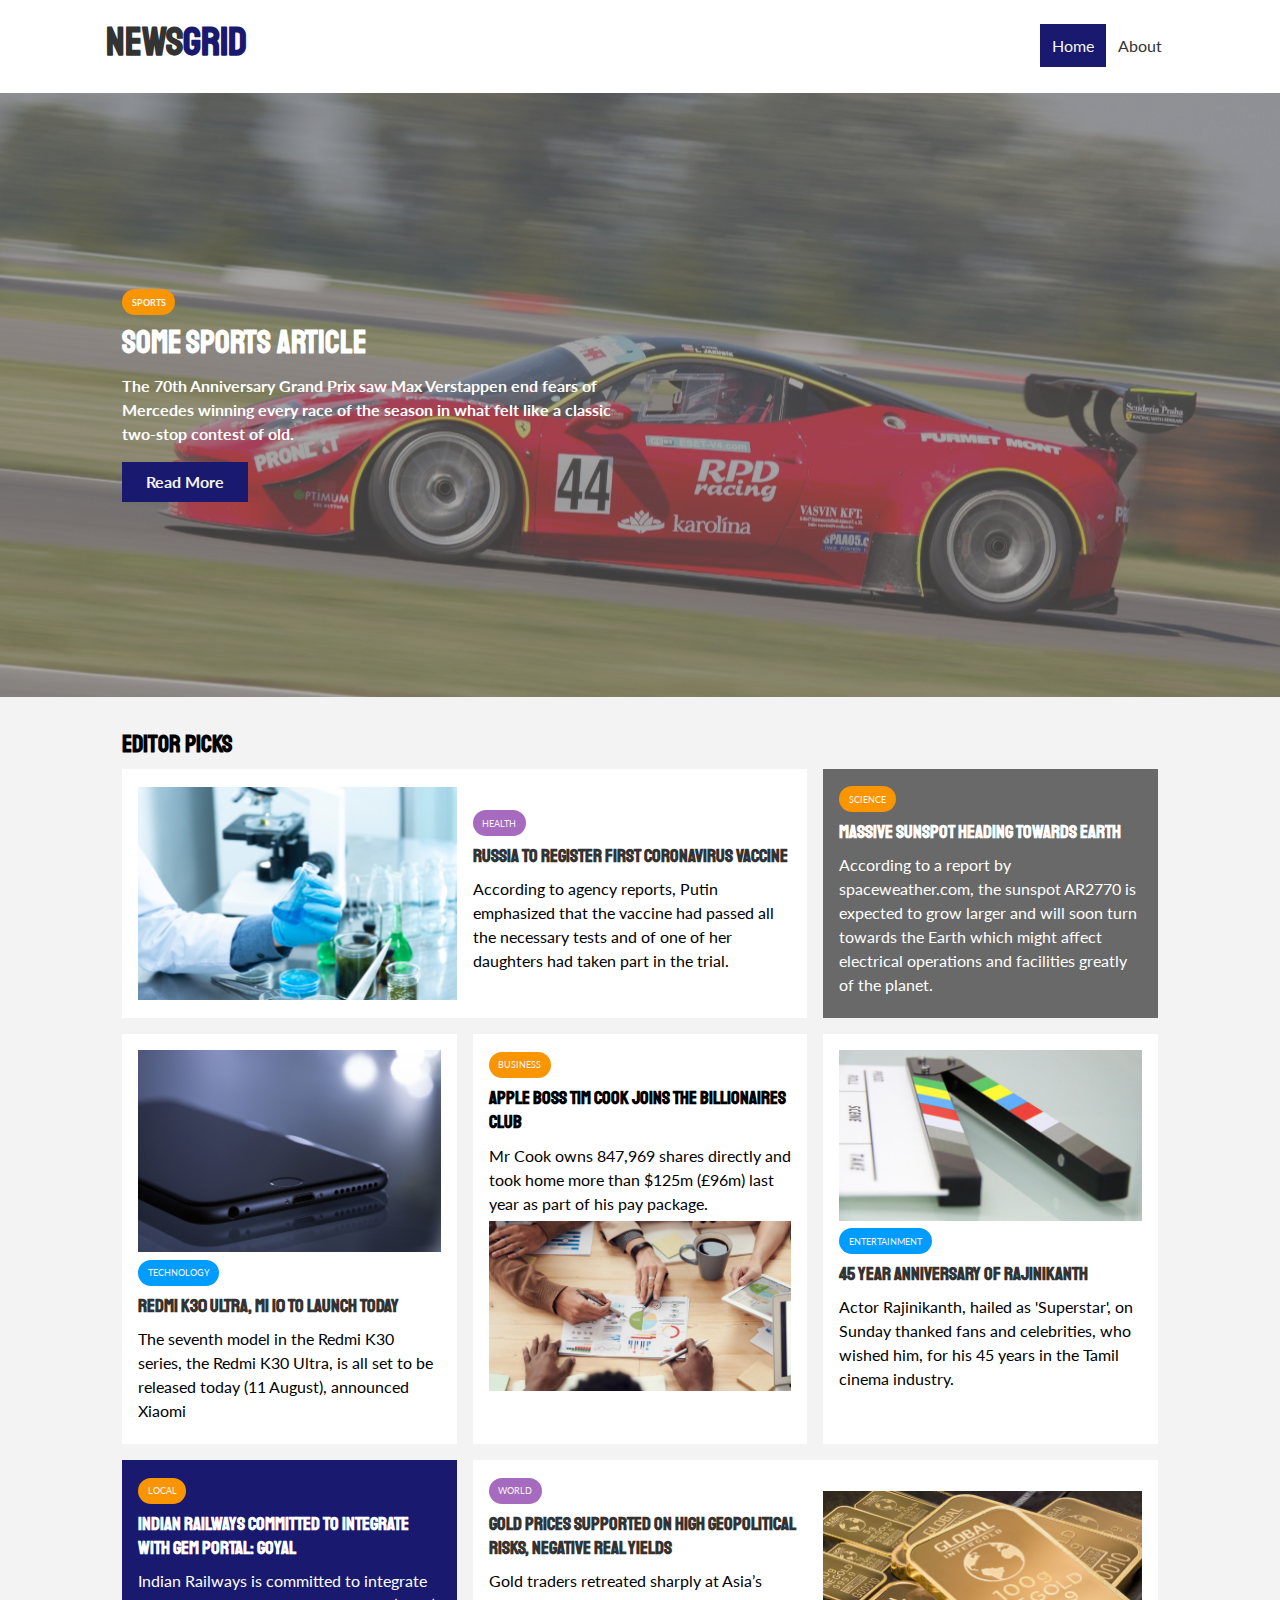
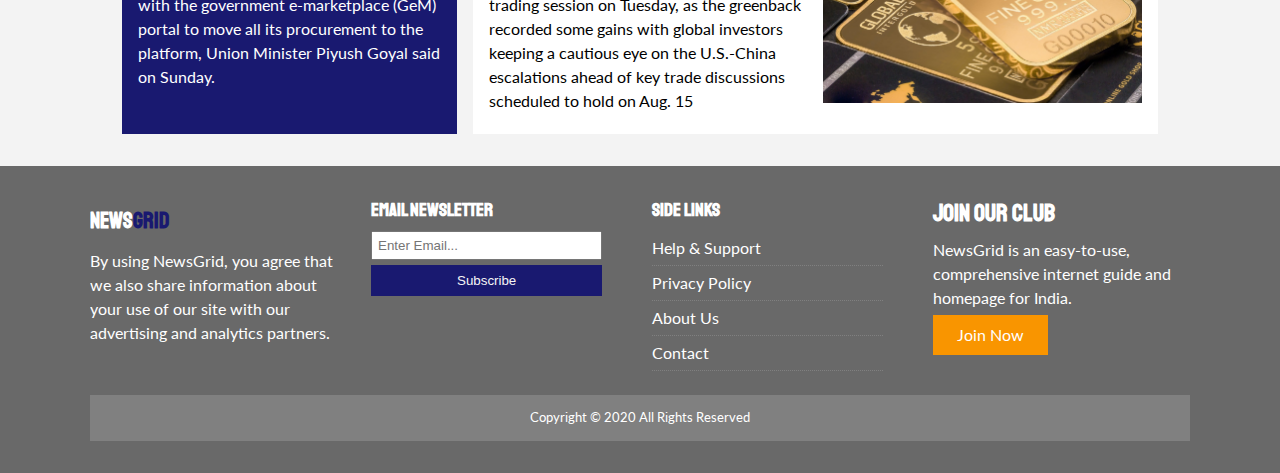
<file: index.html>
<!DOCTYPE html>
<html lang="en">
<head>
    <meta charset="UTF-8">
    <meta name="viewport" content="width=device-width, initial-scale=1.0">
    <link rel="stylesheet" href="https://cdnjs.cloudflare.com/ajax/libs/font-awesome/5.14.0/css/all.min.css" integrity="sha512-1PKOgIY59xJ8Co8+NE6FZ+LOAZKjy+KY8iq0G4B3CyeY6wYHN3yt9PW0XpSriVlkMXe40PTKnXrLnZ9+fkDaog==" crossorigin="anonymous" />
    <link href="https://fonts.googleapis.com/css2?family=Lato&family=Staatliches&display=swap" rel="stylesheet">
    <link rel="stylesheet" href="css/style.css">
    <link rel="stylesheet" media="screen and (max-width:768px)" href="css/mobile.css">
    <title>NewsGrid | Latest News</title>
</head>
<body>
    <nav id="main-nav">
        <div class="container ">
            <h1 class="logo">
                <i class="fas fa-globe fa-2x"></i>
                <span class="white">News</span><span class="primary">Grid</span>
            </h1>
            <div class="social">
                <a class="face" href="#http://facebook.com" target="_blank"><i class="fab fa-facebook fa-2x"></i></a>
                <a class="twit" href="#http://twitter.com" target="_blank"><i class="fab fa-twitter fa-2x"></i></a>
                <a class="inst" href="#http://instagram.com" target="_blank"><i class="fab fa-instagram fa-2x"></i></a>
                <a class="you" href="#http://youtube.com" target="_blank"><i class="fab fa-youtube fa-2x"></i></a>
            </div>
            <ul>
                <li><a class="current" href="index.html">Home</a></li>
                <li><a href="about.html">About</a></li>
            </ul>
        </div>
    </nav>
    <header id="showcase">
        <div class="container">
            <div class="showcase-container">
                <div class="showcase-content">
                    <div class="category category-sports">Sports</div>
                    <h1>Some Sports Article</h1>
                    <p>The 70th Anniversary Grand Prix saw Max Verstappen end fears of Mercedes winning every race of the season in what felt like a classic two-stop contest of old.</p>
                    <a href="article.html" class="btn btn-primary">Read More</a>
                </div>
            </div>
        </div>
    </header>
<!--More articles-->
    <section id="more-articles" class="py-2">
        <div class="container">
            <h2>Editor Picks</h2>
        <div class="articles-container">
            <article class="card">
                <img src="./images/Health.jpeg" alt="">
                <div>
                    <div class="category category-ent">Health</div>
                    <h3><a href="article.html">Russia to register first coronavirus vaccine</a></h3>
                    <p>According to agency reports, Putin emphasized that the vaccine had passed all the necessary tests and of one of her daughters had taken part in the trial.</p>
                </div>
            </article>
            <article class="card bg-dark">
                    <div class="category category-sports">Science</div>
                    <h3><a href="article.html">Massive sunspot heading towards Earth</a></h3>
                    <p>According to a report by spaceweather.com, the sunspot AR2770 is expected to grow larger and will soon turn towards the Earth which might affect electrical operations and facilities greatly of the planet.</p>
            </article>
            <article class="card">
                <img src="./images/Technology.jpeg" alt="">
                <div>
                    <div class="category category-tech">Technology</div>
                    <h3><a href="article.html">REDMI K30 ULTRA, MI 10 to launch today</a></h3>
                    <p>The seventh model in the Redmi K30 series, the Redmi K30 Ultra, is all set to be released today (11 August), announced Xiaomi</p>
                </div>
            </article>
            <article class="card">
                <div>
                    <div class="category category-sports">Business</div>
                    <h3><a href="article.html"></a>Apple boss Tim Cook joins the billionaires club</h3>
                    <p>Mr Cook owns 847,969 shares directly and took home more than $125m (£96m) last year as part of his pay package.</p>
                </div>
                <img src="./images/Business.jpeg" alt="">
            </article>
            <article class="card">
                <img src="./images/Entertainment.jpeg" alt="">
                <div>
                    <div class="category category-tech">Entertainment</div>
                    <h3><a href="article.html">45 year anniversary of Rajinikanth</a></h3>
                    <p>Actor Rajinikanth, hailed as 'Superstar', on Sunday thanked fans and celebrities, who wished him, for his 45 years in the Tamil cinema industry.</p>
                </div>
            </article>
            <article class="card bg-primary">
                <div class="category category-sports">Local</div>
                <h3><a href="article.html">Indian Railways committed to integrate with GeM portal: Goyal</a></h3>
                <p>Indian Railways is committed to integrate with the government e-marketplace (GeM) portal to move all its procurement to the platform, Union Minister Piyush Goyal said on Sunday.</p>
        </article>
        <article class="card">
            <div>
                <div class="category category-ent">World</div>
                <h3><a href="article.html">Gold Prices Supported on High Geopolitical Risks, Negative Real Yields</a></h3>
                <p>Gold traders retreated sharply at Asia’s trading session on Tuesday, as the greenback recorded some gains with global investors keeping a cautious eye on the U.S.-China escalations ahead of key trade discussions scheduled to hold on Aug. 15</p>
            </div>
            <img src="./images/gold.jpeg" alt="">
        </article>
        </div>
        </div>
    </section>

    <!--Footer-->
    <footer id="main-footer">
        <div class="container footer-container py-2">
            <div>
                <h1 class="logo">
                    <i class="fas fa-globe"></i>
                    <span class="white">News</span><span class="primary">Grid</span>
                </h1>
                <p>By using NewsGrid, you agree that we also share information about your use of our site with our advertising and analytics partners.</p>
            </div>
            <div>
                <h3>Email Newsletter</h3>
                <form name="contact" method="POST" data-netlify="true">
                    <input type="email" name="email" placeholder="Enter Email...">
                    <input type="submit" value="Subscribe" class="btn btn-primary">
                </form>
            </div>
            <div>
                <h3>Side Links</h3>
                <ul class="list">
                    <li><a href="#">Help & Support</a></li>
                    <li><a href="#">Privacy Policy</a></li>
                    <li><a href="#">About Us</a></li>
                    <li><a href="#">Contact</a></li>
                </ul>
            </div>
            <div>
                <h2>Join Our Club</h2>
                <p>NewsGrid is an easy-to-use, comprehensive internet guide and homepage for India.</p>
                <a href="" class="btn btn-secondary">Join Now</a>
            </div>
            <div>
                <p>Copyright &copy; 2020 All Rights Reserved</p>
            </div>
        </div>
    </footer>
</body>
</html>
</file>
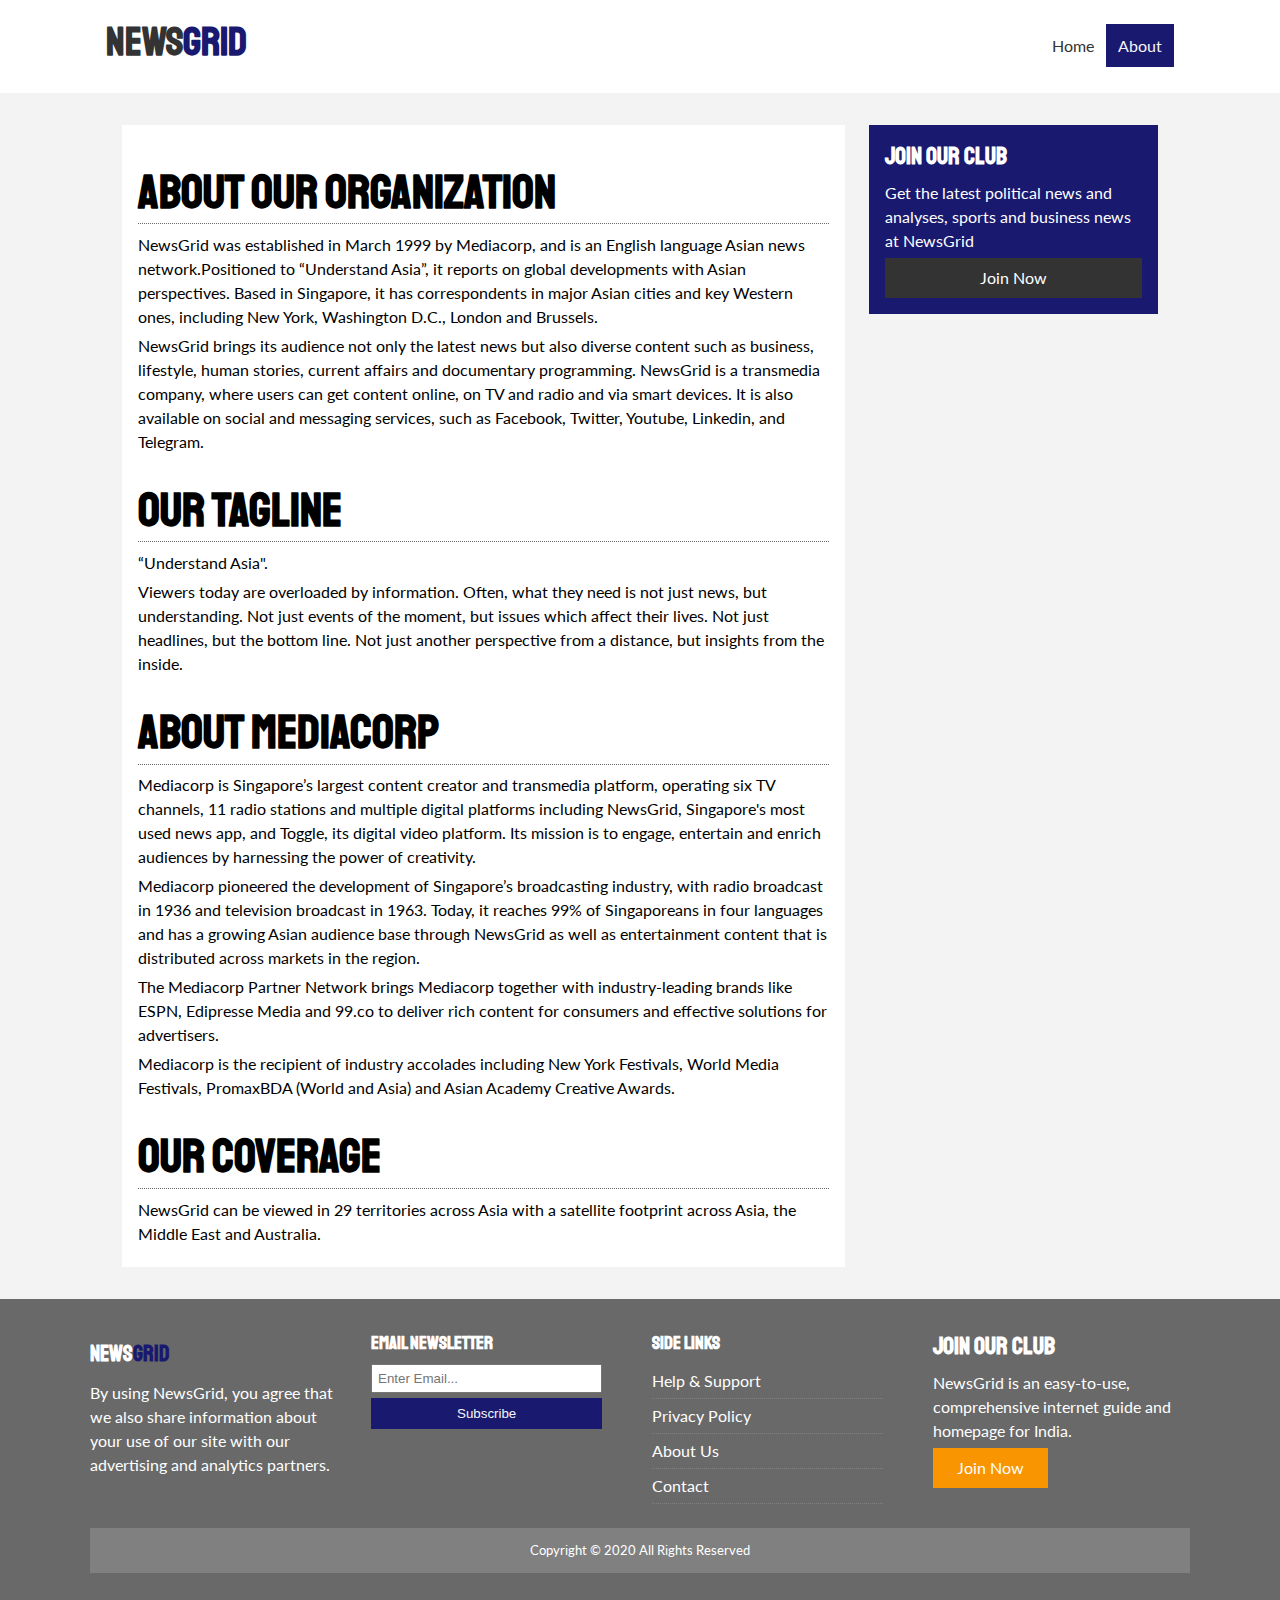
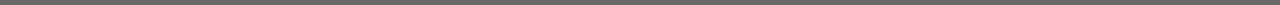
<file: about.html>
<!DOCTYPE html>
<html lang="en">
<head>
    <meta charset="UTF-8">
    <meta name="viewport" content="width=device-width, initial-scale=1.0">
    <link rel="stylesheet" href="https://cdnjs.cloudflare.com/ajax/libs/font-awesome/5.14.0/css/all.min.css" integrity="sha512-1PKOgIY59xJ8Co8+NE6FZ+LOAZKjy+KY8iq0G4B3CyeY6wYHN3yt9PW0XpSriVlkMXe40PTKnXrLnZ9+fkDaog==" crossorigin="anonymous" />
    <link href="https://fonts.googleapis.com/css2?family=Lato&family=Staatliches&display=swap" rel="stylesheet">
    <link rel="stylesheet" href="css/style.css">
    <link rel="stylesheet" media="screen and (max-width:768px)" href="css/mobile.css">
    <title>NewsGrid | About</title>
</head>
<body>
    <nav id="main-nav">
        <div class="container ">
            <h1 class="logo">
                <i class="fas fa-globe fa-2x"></i>
                <span class="white">News</span><span class="primary">Grid</span>
            </h1>
            <div class="social">
                <a class="face" href="#http://facebook.com" target="_blank"><i class="fab fa-facebook fa-2x"></i></a>
                <a class="twit" href="#http://twitter.com" target="_blank"><i class="fab fa-twitter fa-2x"></i></a>
                <a class="inst" href="#http://instagram.com" target="_blank"><i class="fab fa-instagram fa-2x"></i></a>
                <a class="you" href="#http://youtube.com" target="_blank"><i class="fab fa-youtube fa-2x"></i></a>
            </div>
            <ul>
                <li><a href="index.html">Home</a></li>
                <li><a class="current" href="about.html">About</a></li>
            </ul>
        </div>
    </nav>
    
    <section id="about">
        <div class="container">
            <div class="page-container">
                <article class="card">
                    <h1 class="l-heading">About Our Organization</h1>
                    <p>NewsGrid was established in March 1999 by Mediacorp, and is an English language Asian news network.Positioned to “Understand Asia”, it reports on global developments with Asian perspectives. Based in Singapore, it has correspondents in major Asian cities and key Western ones, including New York, Washington D.C., London and Brussels.</p>
                    <p>NewsGrid brings its audience not only the latest news but also diverse content such as business, lifestyle, human stories, current affairs and documentary programming. NewsGrid is a transmedia company, where users can get content online, on TV and radio and via smart devices. It is also available on social and messaging services, such as Facebook, Twitter, Youtube, Linkedin, and Telegram.</p>
                    
                    <h1 class="l-heading">Our Tagline</h1>
                    <p>“Understand Asia".</p>
                    <p class="end">Viewers today are overloaded by information. Often, what they need is not just news, but understanding. Not just events of the moment, but issues which affect their lives. Not just headlines, but the bottom line. Not just another perspective from a distance, but insights from the inside.</p>
                    
                    <h1 class="l-heading">About Mediacorp</h1>
                    <p>Mediacorp is Singapore’s largest content creator and transmedia platform, operating six TV channels, 11 radio stations and multiple digital platforms including NewsGrid, Singapore's most used news app, and Toggle, its digital video platform. Its mission is to engage, entertain and enrich audiences by harnessing the power of creativity.</p>
                    <p>Mediacorp pioneered the development of Singapore’s broadcasting industry, with radio broadcast in 1936 and television broadcast in 1963. Today, it reaches 99% of Singaporeans in four languages and has a growing Asian audience base through NewsGrid as well as entertainment content that is distributed across markets in the region.</p>
                    <p>The Mediacorp Partner Network brings Mediacorp together with industry-leading brands like ESPN, Edipresse Media and 99.co to deliver rich content for consumers and effective solutions for advertisers.</p>
                    <p class="end">Mediacorp is the recipient of industry accolades including New York Festivals, World Media Festivals, PromaxBDA (World and Asia) and Asian Academy Creative Awards.</p>
                    
                    <h1 class="l-heading">Our Coverage</h1>
                    <p>NewsGrid can be viewed in 29 territories across Asia with a satellite footprint across Asia, the Middle East and Australia.</p>
                </article>  

                <aside class="card bg-primary">
                    <h2>Join Our Club</h2>
                    <p>Get the latest political news and analyses, sports and business news at NewsGrid</p>
                    <a href="#" class="btn btn-dark btn-block">Join Now</a>
                </aside>
                
            </div>
        </div>
    </section>

    <!--Footer-->
    <footer id="main-footer">
        <div class="container footer-container py-2">
            <div>
                <h1 class="logo">
                    <i class="fas fa-globe"></i>
                    <span class="white">News</span><span class="primary">Grid</span>
                </h1>
                <p>By using NewsGrid, you agree that we also share information about your use of our site with our advertising and analytics partners.</p>
            </div>
            <div>
                <h3>Email Newsletter</h3>
                <form name="contact" method="POST" data-netlify="true">
                    <input type="email" name="email" placeholder="Enter Email...">
                    <input type="submit" value="Subscribe" class="btn btn-primary">
                </form>
            </div>
            <div>
                <h3>Side Links</h3>
                <ul class="list">
                    <li><a href="#">Help & Support</a></li>
                    <li><a href="#">Privacy Policy</a></li>
                    <li><a href="#">About Us</a></li>
                    <li><a href="#">Contact</a></li>
                </ul>
            </div>
            <div>
                <h2>Join Our Club</h2>
                <p>NewsGrid is an easy-to-use, comprehensive internet guide and homepage for India.</p>
                <a href="" class="btn btn-secondary">Join Now</a>
            </div>
            <div>
                <p>Copyright &copy; 2020 All Rights Reserved</p>
            </div>
        </div>
    </footer>
</body>
</html>
</file>
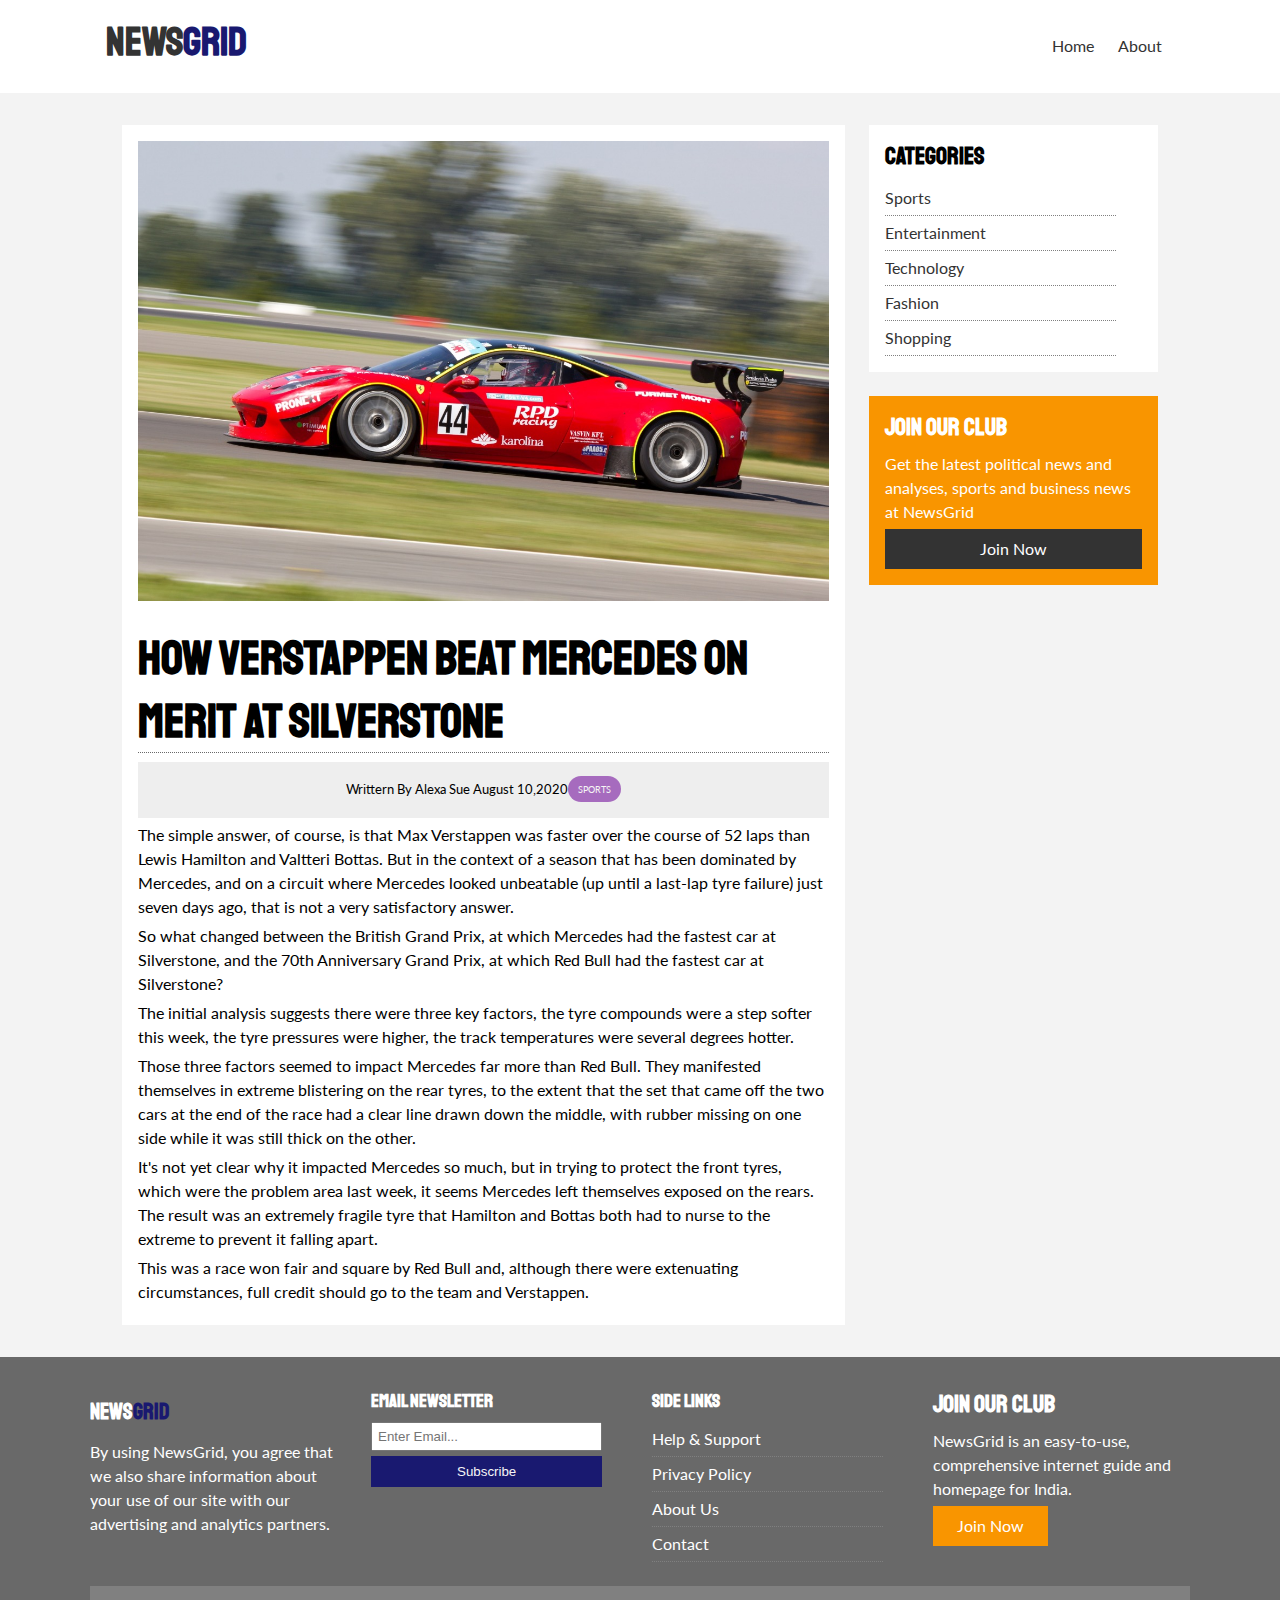
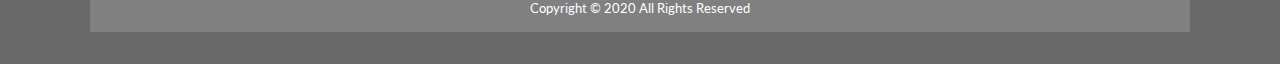
<file: article.html>
<!DOCTYPE html>
<html lang="en">
<head>
    <meta charset="UTF-8">
    <meta name="viewport" content="width=device-width, initial-scale=1.0">
    <link rel="stylesheet" href="https://cdnjs.cloudflare.com/ajax/libs/font-awesome/5.14.0/css/all.min.css" integrity="sha512-1PKOgIY59xJ8Co8+NE6FZ+LOAZKjy+KY8iq0G4B3CyeY6wYHN3yt9PW0XpSriVlkMXe40PTKnXrLnZ9+fkDaog==" crossorigin="anonymous" />
    <link href="https://fonts.googleapis.com/css2?family=Lato&family=Staatliches&display=swap" rel="stylesheet">
    <link rel="stylesheet" href="css/style.css">
    <link rel="stylesheet" media="screen and (max-width:768px)" href="css/mobile.css">
    <title>NewsGrid | Sports</title>
</head>
<body>
    <nav id="main-nav">
        <div class="container ">
            <h1 class="logo">
                <i class="fas fa-globe fa-2x"></i>
                <span class="white">News</span><span class="primary">Grid</span>
            </h1>
            <div class="social">
                <a class="face" href="#http://facebook.com" target="_blank"><i class="fab fa-facebook fa-2x"></i></a>
                <a class="twit" href="#http://twitter.com" target="_blank"><i class="fab fa-twitter fa-2x"></i></a>
                <a class="inst" href="#http://instagram.com" target="_blank"><i class="fab fa-instagram fa-2x"></i></a>
                <a class="you" href="#http://youtube.com" target="_blank"><i class="fab fa-youtube fa-2x"></i></a>
            </div>
            <ul>
                <li><a href="index.html">Home</a></li>
                <li><a href="about.html">About</a></li>
            </ul>
        </div>
    </nav>
    
    <section id="article">
        <div class="container">
            <div class="page-container">
                <article class="card">
                    <img src="./images/Sports.jpeg" alt="">
                    <h1 class="l-heading">How Verstappen beat Mercedes on merit at Silverstone</h1>
                    <div class="meta">
                        <small>
                            <i class="fas fa-user"></i>Writtern By Alexa Sue August 10,2020
                        </small>
                        <div class="category category-ent">Sports</div>
                    </div>
                    <p>The simple answer, of course, is that Max Verstappen was faster over the course of 52 laps than Lewis Hamilton and Valtteri Bottas. But in the context of a season that has been dominated by Mercedes, and on a circuit where Mercedes looked unbeatable (up until a last-lap tyre failure) just seven days ago, that is not a very satisfactory answer.</p>
                    <p>So what changed between the British Grand Prix, at which Mercedes had the fastest car at Silverstone, and the 70th Anniversary Grand Prix, at which Red Bull had the fastest car at Silverstone?</p>
                    <p>The initial analysis suggests there were three key factors, the tyre compounds were a step softer this week, the tyre pressures were higher, the track temperatures were several degrees hotter.</p>
                    <p>Those three factors seemed to impact Mercedes far more than Red Bull. They manifested themselves in extreme blistering on the rear tyres, to the extent that the set that came off the two cars at the end of the race had a clear line drawn down the middle, with rubber missing on one side while it was still thick on the other.</p>
                    <p>It's not yet clear why it impacted Mercedes so much, but in trying to protect the front tyres, which were the problem area last week, it seems Mercedes left themselves exposed on the rears. The result was an extremely fragile tyre that Hamilton and Bottas both had to nurse to the extreme to prevent it falling apart.</p>
                    <p>This was a race won fair and square by Red Bull and, although there were extenuating circumstances, full credit should go to the team and Verstappen.</p>
                </article>  
                <aside class="categories card">
                    <h2>Categories</h2>
                    <ul class="list">
                        <li><a href="#"><i class="fas fa-chevron-right"></i>Sports</a></li>
                        <li><a href="#"><i class="fas fa-chevron-right"></i>Entertainment</a></li>
                        <li><a href="#"><i class="fas fa-chevron-right"></i>Technology</a></li>
                        <li><a href="#"><i class="fas fa-chevron-right"></i>Fashion</a></li>
                        <li><a href="#"><i class="fas fa-chevron-right"></i>Shopping</a></li>
                    </ul>
                </aside>
                <aside class="card bg-secondary">
                    <h2>Join Our Club</h2>
                    <p>Get the latest political news and analyses, sports and business news at NewsGrid</p>
                    <a href="#" class="btn btn-dark btn-block">Join Now</a>
                </aside>
                
            </div>
        </div>
    </section>

    <!--Footer-->
    <footer id="main-footer">
        <div class="container footer-container py-2">
            <div>
                <h1 class="logo">
                    <i class="fas fa-globe"></i>
                    <span class="white">News</span><span class="primary">Grid</span>
                </h1>
                <p>By using NewsGrid, you agree that we also share information about your use of our site with our advertising and analytics partners.</p>
            </div>
            <div>
                <h3>Email Newsletter</h3>
                <form name="contact" method="POST" data-netlify="true">
                    <input type="email" name="email" placeholder="Enter Email...">
                    <input type="submit" value="Subscribe" class="btn btn-primary">
                </form>
            </div>
            <div>
                <h3>Side Links</h3>
                <ul class="list">
                    <li><a href="#">Help & Support</a></li>
                    <li><a href="#">Privacy Policy</a></li>
                    <li><a href="#">About Us</a></li>
                    <li><a href="#">Contact</a></li>
                </ul>
            </div>
            <div>
                <h2>Join Our Club</h2>
                <p>NewsGrid is an easy-to-use, comprehensive internet guide and homepage for India.</p>
                <a href="" class="btn btn-secondary">Join Now</a>
            </div>
            <div>
                <p>Copyright &copy; 2020 All Rights Reserved</p>
            </div>
        </div>
    </footer>
</body>
</html>
</file>
<file: css/style.css>
:root{
    --primary-color:#191970;
    --seconadary-color: #f99500;
    --light-color:#f3f3f3;
    --dark-color:#333;
    --extradark-color:dimgray;
    --max-width:1100px;
}

.category{
    --sports-color:#f99500;
    --ent-color:#a66bbe;
    --tech-color:#009cff;
}

.container .logo i{
    color: #191970;
    background-color: transparent;
    border-radius: 50%;
}

.container .logo span{
    font-size: 40px;
}

.container .logo .primary{
    color: #191970;
}

.container .logo .white{
    color:var(--dark-color);
}

*{
    margin: 0;
    padding: 0;
    box-sizing: border-box;
}

body{
    font-family: 'Lato' ,sans-serif;
    line-height: 1.5;
    background-color: var(--light-color);
}

a{
    color:var(--dark-color);
    text-decoration: none;
}

ul{
    list-style: none;
}

p{
    margin: 5px 0;
}

img{
    width: 100%;
}

h1,h2,h3,h4,h5,h6{
    font-family: 'Staatliches',cursive;
    line-height: 1.3;
    margin-bottom: 0.55rem;
}

/*utilities */
.container{
    max-width: var(--max-width);
    margin: auto;
    overflow: hidden;
    padding: 0 2rem;
}

.category{
    display: inline-block;
    color: whitesmoke;
    font-size: 0.55rem;
    text-transform: uppercase;
    padding: 0.4rem 0.6rem;
    border-radius: 15px;
    margin-bottom: 0.5rem;
}

.category-sports{ background-color: var(--sports-color);}
.category-ent{ background-color: var(--ent-color);}
.category-tech{ background-color: var(--tech-color);}

.btn{
    display: inline-block;
    border: none;
    background-color: var(--dark-color);
    color: whitesmoke;
    padding: 0.5rem 1.5rem;
}

.btn-light{background-color: var(--light-color);}
.btn-primary{background-color: var(--primary-color);}
.btn-secondary{background-color: var(--seconadary-color);}

.btn:hover{
    opacity: 0.9;
}

.btn-block{
    display: block;
    width: 100%;
    text-align: center;
}

.card{
    background: white;
    padding: 1rem;
}

.bg-dark{
    background-color: var(--extradark-color);
    color: white;
}

.bg-primary{
    background-color: var(--primary-color);
    color: white;
}

.bg-secondary{
    background-color: var(--seconadary-color);
    color: white;
}

.bg-dark h1,
.bg-dark h2,
.bg-dark h3,
.bg-dark a,
.bg-primary h1,
.bg-primary h2,
.bg-primary h3,
.bg-primary a,
.bg-secondary h1,
.bg-secondary h2,
.bg-secondary h3,
.bg-secondary a{
    color: white;
}

.py-1{
    padding: 1.5rem 0;
}
.py-2{
    padding: 2rem 0;
}
.py-3{
    padding: 3rem 0;
}
.p-1{
    padding: 1.5rem;
}
.p-2{
    padding: 2rem;
}
.p-3{
    padding: 3rem;
}

.list li{
    padding: 5px 0;
    border-bottom: gray 1px dotted;
    width: 90%;
}

.list li a:hover{
    color: var(--primary-color) !important;
}

/*Inner Page grid container*/
.page-container{
    display: grid;
    grid-template-columns: 5fr 2fr;
    margin: 2rem 0;
    grid-gap: 1.5rem;
}

.page-container > *:first-child{
    grid-row: 1 / span 4;
}

.l-heading {
    border-bottom: 1px dimgray dotted;
    padding-top: 20px;
    font-size: 3rem;
}

/*navigation */
#main-nav{
    background-color: white;
    position: sticky;
    top: 0;
    z-index: 2;
}

#main-nav .container{
    display: grid;
    grid-template-columns: 6fr 3fr 2fr;
    padding: 1rem;
    align-items: center;
}

#main-nav ul{
    justify-self: end;
    display: flex;
}

#main-nav ul a{
    text-decoration: none;
    padding: 0.75rem;
}

#main-nav ul a.current{
    background-color: var(--primary-color);
    color: whitesmoke;
}

#main-nav ul a:hover{
    background-color: var(--light-color);
    color: var(--dark-color);
}

#main-nav .social{
    justify-self: center;
}

#main-nav .social i{
    margin-right: .5rem;
}
#main-nav .social .face{
    color: steelblue;
}
#main-nav .social .twit{
    color: royalblue;
}
#main-nav .social .inst{
    color: mediumvioletred;
}
#main-nav .social .you{
    color: red;
}

/*showcase */
#showcase{
    color: white;
    background-color: var(--extradark-color);
    padding: 2rem;
    position: relative;
}

#showcase::before{
    content: '';
    background: url('../images/Sports.jpeg')no-repeat center center/cover;
    position: absolute;
    top: 0;
    left: 0;
    width: 100%;
    height: 100%;
    opacity:0.4;
}

#showcase .showcase-container{
    display: grid;
    grid-template-columns: repeat(2,1fr);
    justify-content: center;
    align-items: center;
    height: 60vh;
}

#showcase .showcase-content{
    z-index: 1;
    font-weight: bolder;
}

#showcase .showcase-content p{
    margin-bottom: 1rem;
}

/*home articles */
#more-articles .articles-container{
    display: grid;
    grid-template-columns: repeat(3,1fr);
    grid-gap:1rem;
}

#more-articles .articles-container > *:first-child,#more-articles .articles-container > *:last-child{
    display: grid;
    grid-template-columns: repeat(2,1fr);
    grid-gap: 1rem;
    align-items: center;
    grid-column: 1 / span 2;
}

#more-articles .articles-container > *:last-child{
    grid-column: 2 / span 2;
}

#article .meta{
    display: flex;
    justify-content: center;
    align-items: center;
    padding: 0.5rem;
    background-color: #eee;
}

#article .meta .category{
    margin-top: 0.4rem;
}

/* footer */
#main-footer{
    background-color: var(--extradark-color);
    color: white;
}

#main-footer .container .logo .white{
    color:white;
}

#main-footer .container .logo span{
    font-size: 22px;
}

#main-footer a{
    color: white;
}

#main-footer .footer-container{
    display: grid;
    grid-template-columns: repeat(4, 1fr);
    grid-gap: 1.5rem;
}

#main-footer .footer-container > *:last-child{
    background-color: gray;
    grid-column: 1 / span 4;
    padding: 0.5rem;
    font-size: 13px;
    text-align: center;
}

#main-footer .footer-container input[type='email']{
    width: 90%;
    padding: 5px;
    margin-bottom: 5px;
}
#main-footer .footer-container input[type='submit']{
    width: 90%;
}
</file>
<file: css/mobile.css>
/* Navigation */
#main-nav .social{
    display: none;
}

#main-nav .container{
    grid-template-columns: 1fr;
    grid-gap: 1.2rem;
}

#main-nav ul,
#main-nav .logo{
    justify-self: center;
}

#main-nav ul a{
    padding: 0.50rem;
}

#more-articles .articles-container{
    grid-template-columns: repeat(2,1fr);
}

#more-articles .articles-container > *:first-child,#more-articles .articles-container > *:last-child{
    grid-template-columns: 1fr;
    grid-column: 1;
}

@media(max-width:600px){
    /*Stack Grid Items */
    #showcase .showcase-container,
    #more-articles .articles-container,
    #main-footer .footer-container{
        grid-template-columns: 1fr;
    }
    #main-footer .footer-container > *:last-child{
        grid-column: 1;
    }
    #main-footer .footer-container{
        margin: 0 2rem;
    }

    #main-footer .footer-container > *{
        border-bottom: gray solid 1px;
        padding-bottom: 1rem;
    }

    #main-footer .footer-container > *:nth-child(3),
    #main-footer .footer-container > *:nth-child(4){
        border: none;
    }

    .page-container{
        grid-template-columns: 1fr;
        text-align: center;
    }
    .page-container p{
        text-align: justify;
    }

    .page-container > *:first-child{
        grid-row: 1;
    }

    .l-heading{
        font-size: 2rem;
    }
}
</file>
